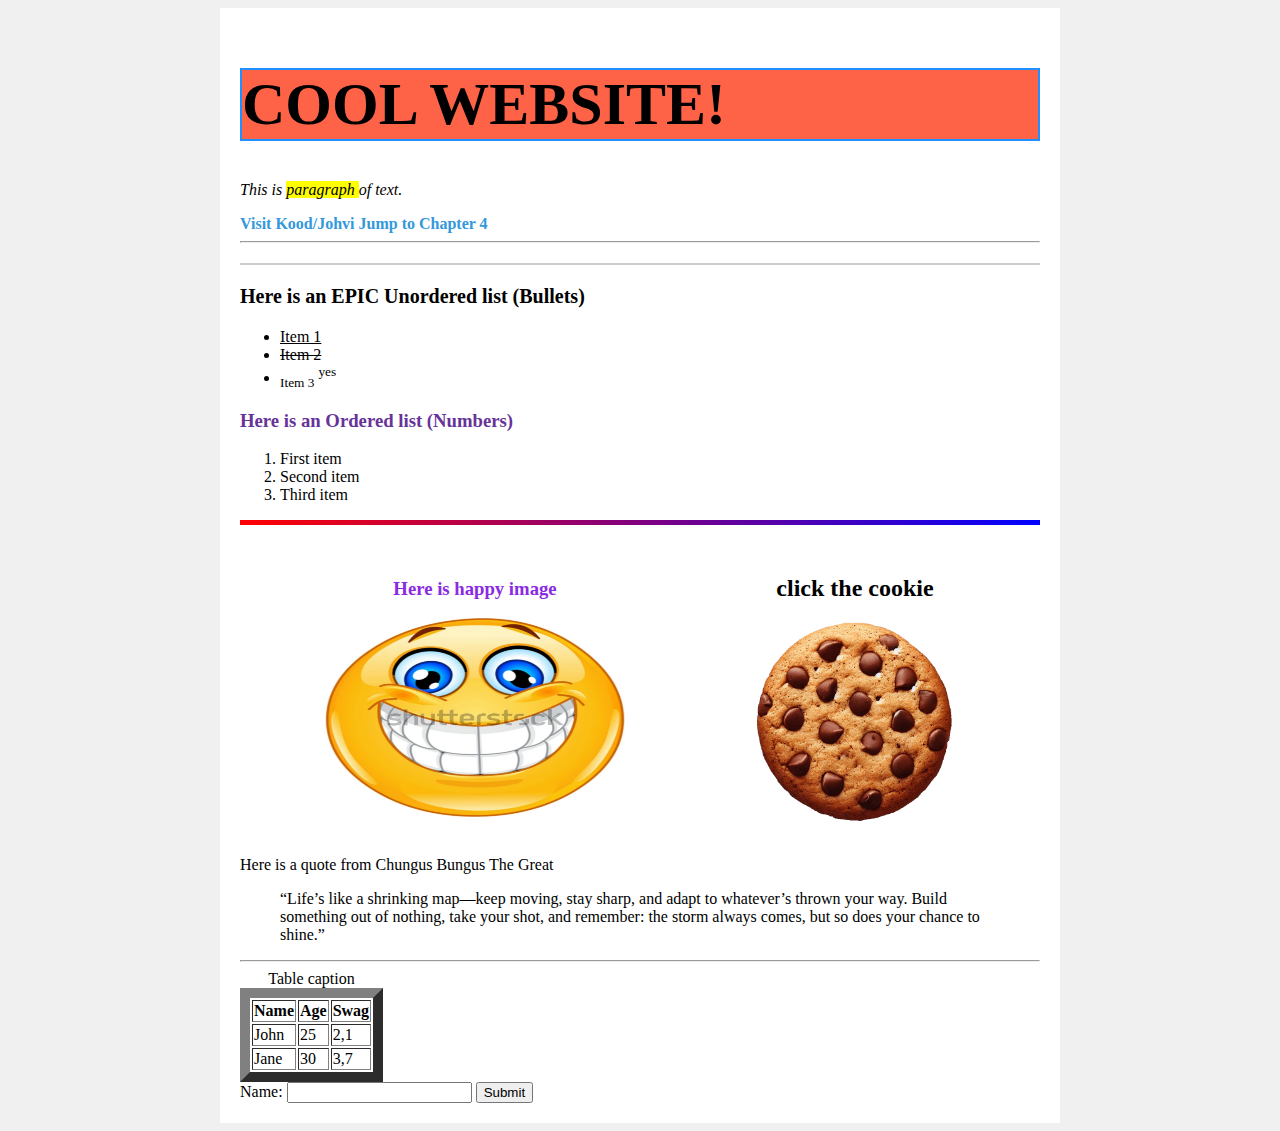
<file: htmlProject/index.html>
<!DOCTYPE html>
<html lang="en-EE">
<head>
    <title>Cool website</title>
    <link rel="stylesheet" href="styles.css">
    <link rel="icon" href="happy.png">
    <style>

        .side-by-side-container {
            display: flex; /* Enables Flexbox layout */
            justify-content: space-around; /* Adds space between the divs */
            align-items: center; /* Aligns items vertically */
            margin: 20px; /* Adds space around the container */
        }
        /* Style for each child div */
        .side-by-side-container div {
            text-align: center; /* Centers content inside each div */
            margin: 10px; /* Adds space around each div */
        }

        body {
            background-color: #f0f0f0;
        }
            /* Links are blue, no underline */
        a {
            color: #3498db; /* Nice blue color */
            text-decoration: none; /* Removes the underline */
            font-weight: bold; /* Makes the link text bold */
        }

        /* On hover, the link changes color */
        a:hover {
            color: #2ecc71; /* Green color when hovered */
            text-decoration: underline; /* Underline on hover */
        }

        /* Visited links (optional customization) */
        a:visited {
            color: #9b59b6; /* Purple for visited links */
        }
        /* Make the image look clickable */
        #myImage {
        cursor: pointer; /* Changes mouse icon to a hand pointer */
        }
    </style>
    <script>
        function toggleImage() {
            // Get the image element
            const img = document.getElementById('myImage');

            const header = document.getElementById('imageHeader');

            // Check the current image source and toggle it
            if (img.src.includes('happy.png')) {
                // If it's happy, change to sad
                img.src = 'sad.png';
                header.textContent = 'Here is sad image';
            } else {
                // If it's sad, change to happy
                img.src = 'happy.png';
                header.textContent = 'Here is happy image';
            }
        }

        // Initialize the click counter
        let clickCount = 0;

        // Function to handle cookie clicks
        function cookieClicker() {
        // Increment the click counter
        clickCount++;

        // Update the <h2> element with the new click count
        document.getElementById('clickCount').textContent = `${clickCount}`;
        }
    </script>

</head>

<body>
    <div class="container">
        <h1 style="font-size: 60px;background-color:Tomato;border:2px solid DodgerBlue;" title="I'm a header">COOL WEBSITE!</h1>
        <p title="I'm a paragraph"> <i>This is <mark>paragraph </mark>of text.</i></p>
        <a href="https://study.kood.tech/dashboard" target="_blank"> Visit Kood/Johvi </a>
        <a href="#C4">Jump to Chapter 4</a>

        <!-- horizontal rule used for thematic break-->
        <hr>
        <!-- border container to to seperate content instead of <hr> (advanced)-->
        <div style="border-bottom: 2px solid #ccc; margin: 20px 0;"></div>
        <h3 class="changing-text" >Here is an EPIC Unordered list (Bullets)</h3>
        <ul>
            <li><ins>Item 1</ins></li>
            <li><del>Item 2</del></li>
            <li><sub>Item 3</sub> <sup>yes</sup></li>
        </ul>

        <h3 style="color:rebeccapurple;">Here is an Ordered list (Numbers)</h3>
        <ol>
            <li>First item</li>
            <li>Second item</li>
            <li>Third item</li>
        </ol>
        <hr style="border: 0; height: 5px; background: linear-gradient(to right, #ff0000, #0000ff);">
        <div class="side-by-side-container">
            <div>
                <h3 id="imageHeader" class="highlight">Here is happy image</h3>
                <img id="myImage" 
                src="happy.png" 
                alt="Toggle face" 
                width="300" 
                height="200" 
                onclick="toggleImage()">
            </div>
            <div>
                <h2 id="clickCount">click the cookie</h2>
                <img id="cookiePng" 
                src="cookie.png" 
                alt="cookie picture" 
                width="200" height="200"
                onclick="cookieClicker()">
            </div>
        </div>
        <p>Here is a quote from Chungus Bungus The Great</p>

        <blockquote>
            <q>Life’s like a shrinking map—keep moving, stay sharp, and adapt to whatever’s thrown your way. Build something out of nothing, take your shot, and remember: the storm always comes, but so does your chance to shine.</q>
        </blockquote>
        <hr>
        <table border="10">
            <caption>Table caption</caption>
            <tr>
                <th>Name</th>
                <th>Age</th>
                <th>Swag</th>
            </tr>
            <tr>
                <td>John</td>
                <td>25</td>
                <td>2,1</td>
            </tr>
            <tr>
                <td>Jane</td>
                <td>30</td>
                <td>3,7</td>
            </tr>
            
        </table>

        <form id="C4" action="/submit" method="post">
            <label for="name">Name:</label>
            <input type="text" id="name" name="name">
            <button type="submit">Submit</button>
        </form>
    </div>

</body>

</html>
</file>
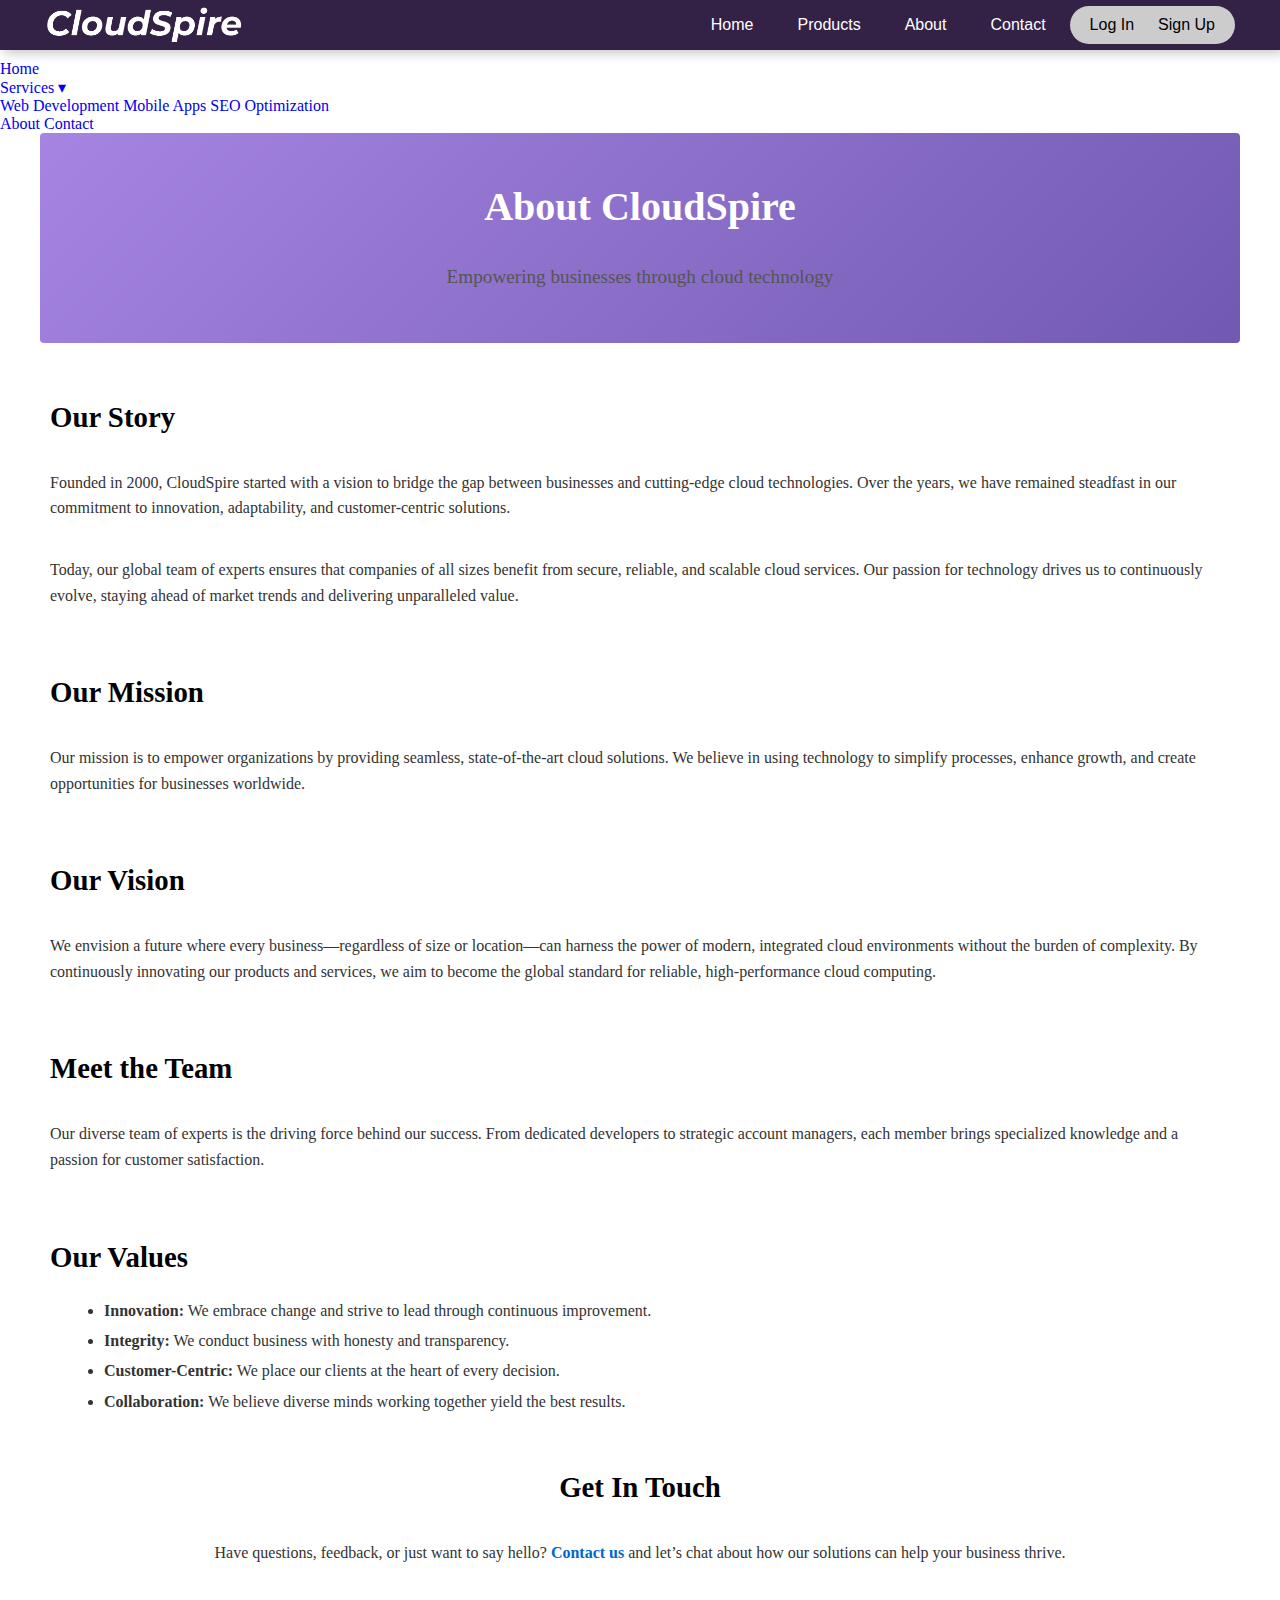
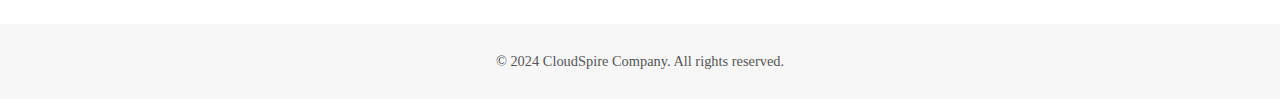
<file: about.html>
<!DOCTYPE html>
<html lang="en-EE">
<head>
    <meta charset="UTF-8">
    <title>About - CloudSpire</title>
    <!-- If you have existing style files, link them here -->
    <link rel="stylesheet" href="css/navbar.css">
    <link rel="stylesheet" href="css/styles.css">
    <link rel="stylesheet" href="css/about.css">
    <link rel="icon" type="image/x-icon" href="assets/images/cslogo.png">

    <!-- Responsive design meta tag -->
    <meta name="viewport" content="width=device-width, initial-scale=1.0">
</head>
<body>

    <nav class="navbar">
        <div class="navdiv">
            <div class="logo"> 
                <a href="index.html">
                    <img src="assets/images/logotext.png" alt="CloudSpire">
                </a> 
            </div>
            <ul>
                <li><a href="index.html">Home</a></li>
                <li class="dropdown">
                    <button>Products</button>
                    <ul class="menu-list">
                        <li><a href="#Product1">Web Development</a></li>
                        <li><a href="#Product2">Mobile Apps</a></li>
                        <li><a href="#Product3">SEO Optimization</a></li>
                    </ul>
                </li>
                <li><a href="about.html">About</a></li>
                <li><a href="contact.html">Contact</a></li>
                <nav class="login">
                    <button class="button-login" onclick="window.location.href='login.html'">Log In</button>
                    <button class="button-signin" onclick="window.location.href='signup.html'">Sign Up</button>
                </nav>
            </ul>
        </div>
    </nav>

    <!-- MOBILE NAVBAR -->
    <nav class="navbar-mobile">
        <div class="hamburger-icon" id="hamburger-menu">
            <!-- Placeholder hamburger icon; you can replace the text or use an <img> -->
            <span>&#9776; <!-- This is just the ‘☰’ menu symbol --></span>
        </div>
        <div class="logo-mobile">
            <a href="index.html">
                <img src="assets/images/logotext.png" alt="CloudSpire">
            </a>
        </div>
        <div class="login-mobile">
            <button class="button-login-mobile" onclick="window.location.href='login.html'">Log In</button>
        </div>
    </nav>

    <!-- Dropdown menu mobile -->
    <div class="dropdown-menu" id="mobile-dropdown">
        <a href="index.html">Home</a>
        <div class="products-dropdown">
            <a href="#" id="products-link">Services &#9662;</a> <!-- Downward triangle for dropdown -->
            <div class="sub-dropdown-menu" id="products-dropdown">
                <a href="web-development.html">Web Development</a>
                <a href="mobile-apps.html">Mobile Apps</a>
                <a href="seo.html">SEO Optimization</a>
            </div>
        </div>
        <a href="about.html">About</a>
        <a href="contact.html">Contact</a>
    </div>


    <main class="container">
        <section class="hero-section">
            <h1>About CloudSpire</h1>
            <p>Empowering businesses through cloud technology</p>
        </section>

        <section class="our-story">
            <h2>Our Story</h2>
            <p>
                Founded in 2000, CloudSpire started with a vision to bridge the gap 
                between businesses and cutting-edge cloud technologies. Over the years, 
                we have remained steadfast in our commitment to innovation, adaptability, 
                and customer-centric solutions.
            </p>
            <p>
                Today, our global team of experts ensures that companies of all sizes 
                benefit from secure, reliable, and scalable cloud services. Our passion 
                for technology drives us to continuously evolve, staying ahead of market 
                trends and delivering unparalleled value.
            </p>
        </section>

        <section class="mission">
            <h2>Our Mission</h2>
            <p>
                Our mission is to empower organizations by providing seamless, 
                state-of-the-art cloud solutions. We believe in using technology to 
                simplify processes, enhance growth, and create opportunities for businesses 
                worldwide. 
            </p>
        </section>

        <section class="vision">
            <h2>Our Vision</h2>
            <p>
                We envision a future where every business—regardless of size or location—can 
                harness the power of modern, integrated cloud environments without the burden 
                of complexity. By continuously innovating our products and services, we aim 
                to become the global standard for reliable, high-performance cloud computing.
            </p>
        </section>

        <section class="our-team">
            <h2>Meet the Team</h2>
            <p>
                Our diverse team of experts is the driving force behind our success. 
                From dedicated developers to strategic account managers, each member 
                brings specialized knowledge and a passion for customer satisfaction.
            </p>
            <!-- Optionally, you can add a grid or list of team members here. -->
        </section>

        <section class="our-values">
            <h2>Our Values</h2>
            <ul>
                <li><strong>Innovation:</strong> We embrace change and strive to lead through continuous improvement.</li>
                <li><strong>Integrity:</strong> We conduct business with honesty and transparency.</li>
                <li><strong>Customer-Centric:</strong> We place our clients at the heart of every decision.</li>
                <li><strong>Collaboration:</strong> We believe diverse minds working together yield the best results.</li>
            </ul>
        </section>

        <section class="contact-cta">
            <h2>Get In Touch</h2>
            <p>
                Have questions, feedback, or just want to say hello? 
                <a href="contact.html">Contact us</a> and let’s chat about how our solutions 
                can help your business thrive.
            </p>
        </section>
    </main>

    <!-- Optional footer -->
    <footer class="footer">
        <p>&copy; 2024 CloudSpire Company. All rights reserved.</p>
    </footer>

</body>
</html>
</file>
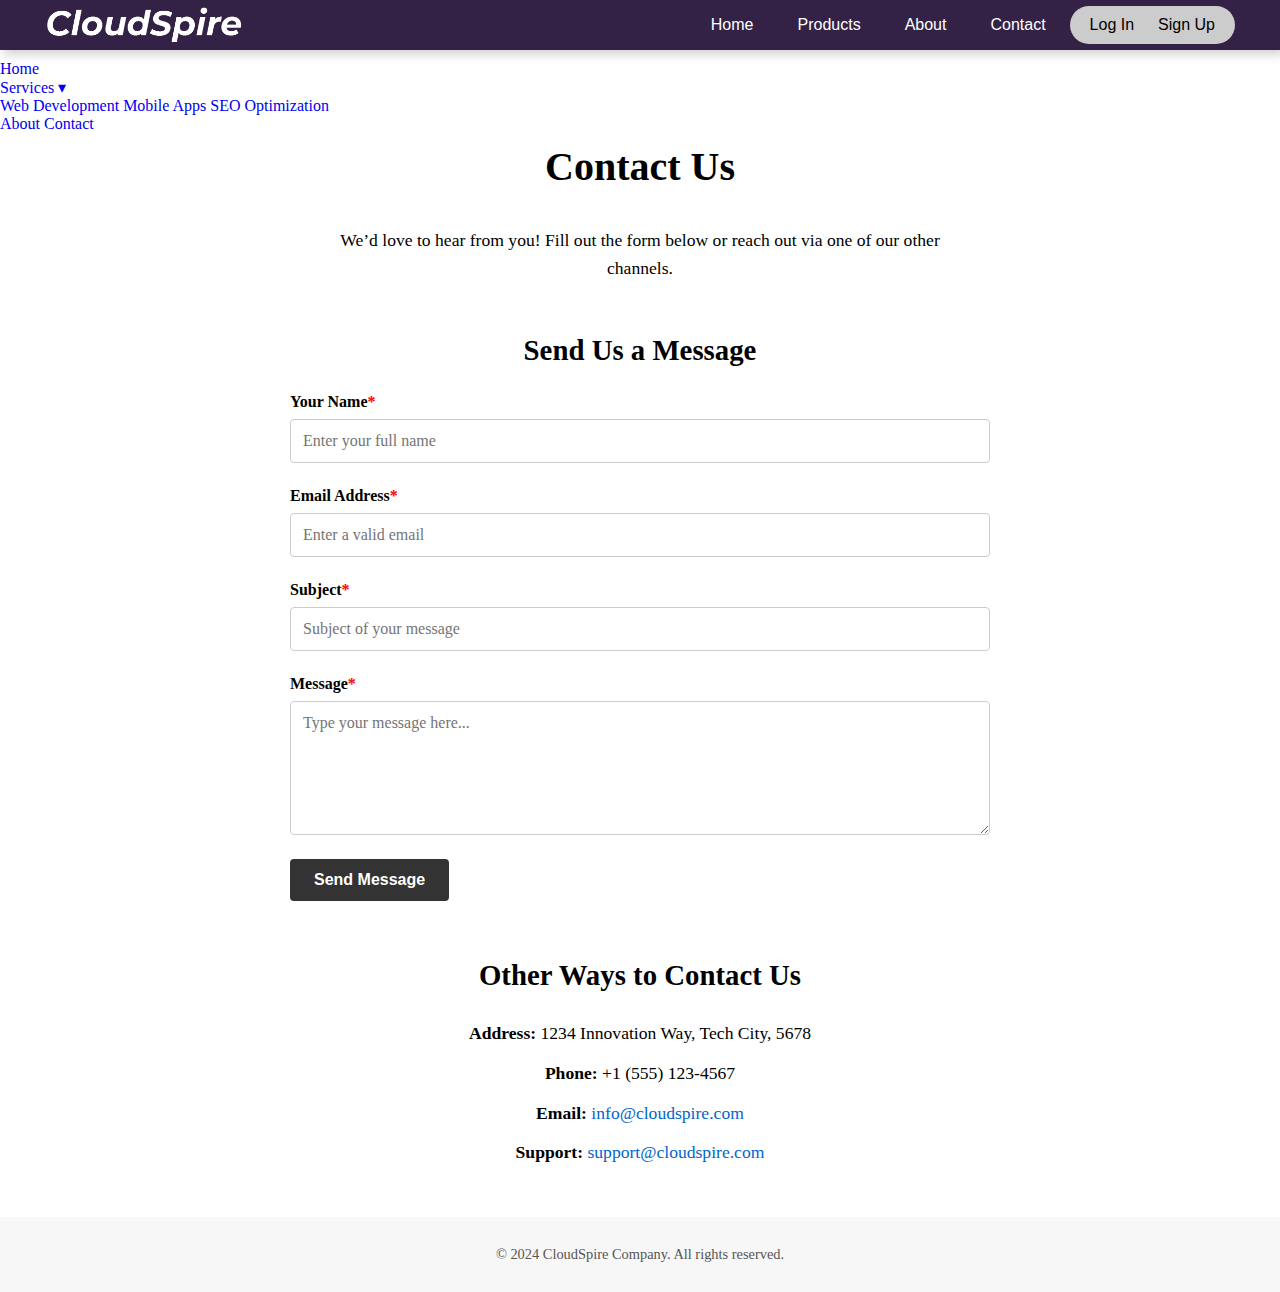
<file: contact.html>
<!DOCTYPE html>
<html lang="en-EE">
<head>
    <meta charset="UTF-8">
    <title>Contact - CloudSpire</title>
    <!-- If you have existing style files, link them here -->
    <link rel="stylesheet" href="css/navbar.css">
    <link rel="stylesheet" href="css/styles.css">
    <link rel="stylesheet" href="css/contact.css">
    <link rel="icon" type="image/x-icon" href="assets/images/cslogo.png">

    <!-- Responsive design meta tag -->
    <meta name="viewport" content="width=device-width, initial-scale=1.0">
</head>
<body>

    <nav class="navbar">
        <div class="navdiv">
            <div class="logo"> 
                <a href="index.html">
                    <img src="assets/images/logotext.png" alt="CloudSpire">
                </a> 
            </div>
            <ul>
                <li><a href="index.html">Home</a></li>
                <li class="dropdown">
                    <button>Products</button>
                    <ul class="menu-list">
                        <li><a href="#Product1">Web Development</a></li>
                        <li><a href="#Product2">Mobile Apps</a></li>
                        <li><a href="#Product3">SEO Optimization</a></li>
                    </ul>
                </li>
                <li><a href="about.html">About</a></li>
                <li><a href="contact.html">Contact</a></li>
                <nav class="login">
                    <button class="button-login" onclick="window.location.href='login.html'">Log In</button>
                    <button class="button-signin" onclick="window.location.href='signup.html'">Sign Up</button>
                </nav>
            </ul>
        </div>
    </nav>

    <!-- MOBILE NAVBAR -->
    <nav class="navbar-mobile">
        <div class="hamburger-icon" id="hamburger-menu">
            <!-- Placeholder hamburger icon; you can replace the text or use an <img> -->
            <span>&#9776; <!-- This is just the ‘☰’ menu symbol --></span>
        </div>
        <div class="logo-mobile">
            <a href="index.html">
                <img src="assets/images/logotext.png" alt="CloudSpire">
            </a>
        </div>
        <div class="login-mobile">
            <button class="button-login-mobile" onclick="window.location.href='login.html'">Log In</button>
        </div>
    </nav>

    <!-- Dropdown menu mobile -->
    <div class="dropdown-menu" id="mobile-dropdown">
        <a href="index.html">Home</a>
        <div class="products-dropdown">
            <a href="#" id="products-link">Services &#9662;</a> <!-- Downward triangle for dropdown -->
            <div class="sub-dropdown-menu" id="products-dropdown">
                <a href="web-development.html">Web Development</a>
                <a href="mobile-apps.html">Mobile Apps</a>
                <a href="seo.html">SEO Optimization</a>
            </div>
        </div>
        <a href="about.html">About</a>
        <a href="contact.html">Contact</a>
    </div>



    <main class="container">
        <section class="contact-intro">
            <h1>Contact Us</h1>
            <p>We’d love to hear from you! Fill out the form below or reach out via one of our other channels.</p>
        </section>

        <section class="contact-form-section">
            <h2>Send Us a Message</h2>
            <form class="contact-form" action="#" method="POST">
                <!-- Action can be updated to your backend endpoint, e.g. /send-message -->
                <div class="form-group">
                    <label for="name">Your Name<span style="color: red;">*</span></label>
                    <input type="text" id="name" name="name" placeholder="Enter your full name" required>
                </div>
                <div class="form-group">
                    <label for="email">Email Address<span style="color: red;">*</span></label>
                    <input type="email" id="email" name="email" placeholder="Enter a valid email" required>
                </div>
                <div class="form-group">
                    <label for="subject">Subject<span style="color: red;">*</span></label>
                    <input type="text" id="subject" name="subject" placeholder="Subject of your message" required>
                </div>
                <div class="form-group">
                    <label for="message">Message<span style="color: red;">*</span></label>
                    <textarea id="message" name="message" placeholder="Type your message here..." rows="6" required></textarea>
                </div>
                <button type="submit" class="btn-submit">Send Message</button>
            </form>
        </section>

        <section class="contact-details">
            <h2>Other Ways to Contact Us</h2>
            <ul>
                <li><strong>Address:</strong> 1234 Innovation Way, Tech City, 5678</li>
                <li><strong>Phone:</strong> +1 (555) 123-4567</li>
                <li><strong>Email:</strong> <a href="mailto:info@samplecompany.com">info@cloudspire.com</a></li>
                <li><strong>Support:</strong> <a href="mailto:support@samplecompany.com">support@cloudspire.com</a></li>
            </ul>
        </section>
    </main>

    <!-- Optional footer -->
    <footer class="footer">
        <p>&copy; 2024 CloudSpire Company. All rights reserved.</p>
    </footer>

</body>
</html>
</file>
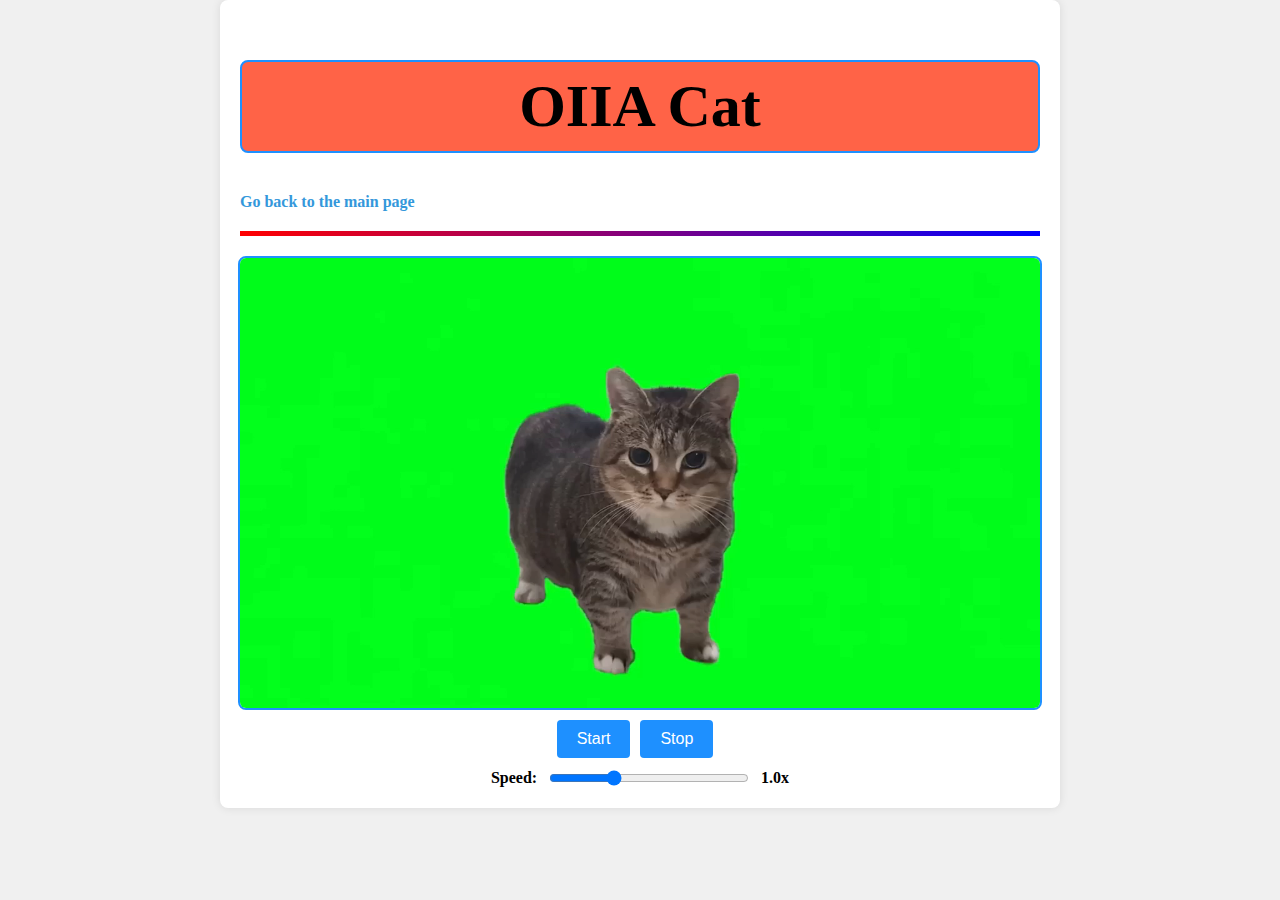
<file: subpage.html>
<!DOCTYPE html>
<html lang="en">
<head>
    <link rel="stylesheet" href="styles.css">
    <meta charset="UTF-8">
    <meta name="viewport" content="width=device-width, initial-scale=1.0">
    <title>OIIA Cat</title>
</head>
<body>
    <div class="container">
        <h1 style="font-size: 60px;background-color:Tomato;border:2px solid DodgerBlue;" title="I'm a header">OIIA Cat</h1>
        <a href="index.html">Go back to the main page</a>
        <hr style="border: 0; height: 5px; background: linear-gradient(to right, #ff0000, #0000ff);">
        <div class="vid-container">

            <video id="catVideo" src="cat.mp4" preload="auto"></video>
         
            <!-- Start and Stop Buttons -->
            <div>
                <button id="startBtn">Start</button>
                <button id="stopBtn">Stop</button>
            </div>
            <!-- Speed Control Slider -->
            <div>
                <label for="speedSlider">Speed:</label>
                <input type="range" id="speedSlider" min="0.1" max="3.0" value="1.0" step="0.1">
                <span id="speedValue">1.0x</span>
            </div>
        </div>
    </div>

    <!-- Link your external JS file -->
    <script src="script2.js"></script>

</body>
</html>
</file>
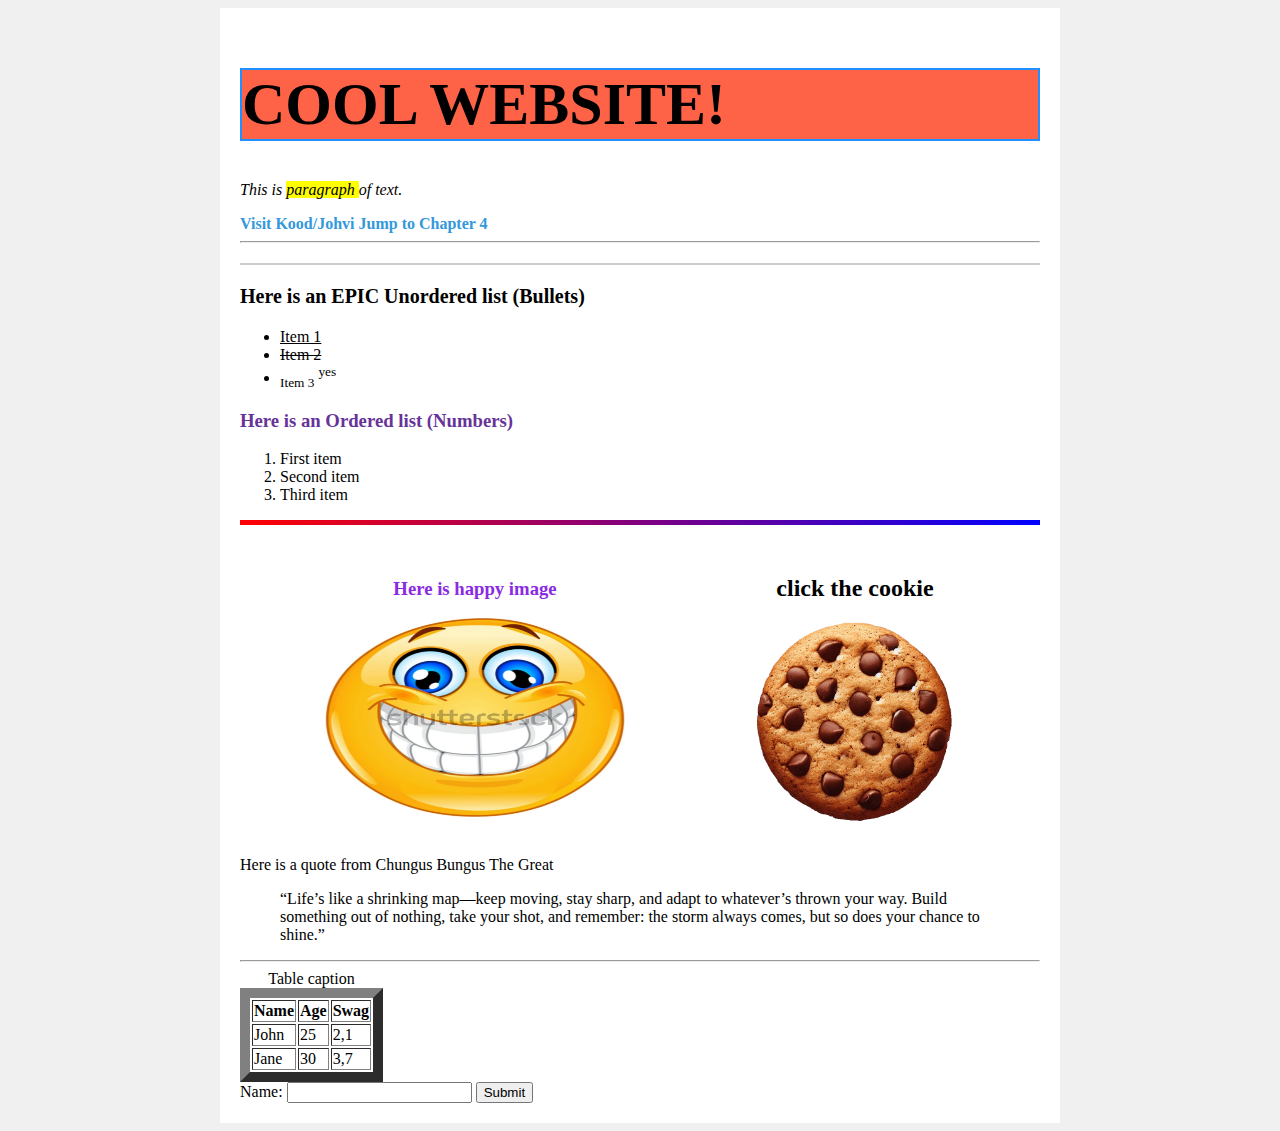
<file: htmlProject/webu.html>
<!DOCTYPE html>
<html lang="en-EE">
<head>
    <title>Cool website</title>
    <link rel="stylesheet" href="styles.css">
    <link rel="icon" href="happy.png">
    <style>

        .side-by-side-container {
            display: flex; /* Enables Flexbox layout */
            justify-content: space-around; /* Adds space between the divs */
            align-items: center; /* Aligns items vertically */
            margin: 20px; /* Adds space around the container */
        }
        /* Style for each child div */
        .side-by-side-container div {
            text-align: center; /* Centers content inside each div */
            margin: 10px; /* Adds space around each div */
        }

        body {
            background-color: #f0f0f0;
        }
            /* Links are blue, no underline */
        a {
            color: #3498db; /* Nice blue color */
            text-decoration: none; /* Removes the underline */
            font-weight: bold; /* Makes the link text bold */
        }

        /* On hover, the link changes color */
        a:hover {
            color: #2ecc71; /* Green color when hovered */
            text-decoration: underline; /* Underline on hover */
        }

        /* Visited links (optional customization) */
        a:visited {
            color: #9b59b6; /* Purple for visited links */
        }
        /* Make the image look clickable */
        #myImage {
        cursor: pointer; /* Changes mouse icon to a hand pointer */
        }
    </style>
    <script>
        function toggleImage() {
            // Get the image element
            const img = document.getElementById('myImage');

            const header = document.getElementById('imageHeader');

            // Check the current image source and toggle it
            if (img.src.includes('happy.png')) {
                // If it's happy, change to sad
                img.src = 'sad.png';
                header.textContent = 'Here is sad image';
            } else {
                // If it's sad, change to happy
                img.src = 'happy.png';
                header.textContent = 'Here is happy image';
            }
        }

        // Initialize the click counter
        let clickCount = 0;

        // Function to handle cookie clicks
        function cookieClicker() {
        // Increment the click counter
        clickCount++;

        // Update the <h2> element with the new click count
        document.getElementById('clickCount').textContent = `${clickCount}`;
        }
    </script>

</head>

<body>
    <div class="container">
        <h1 style="font-size: 60px;background-color:Tomato;border:2px solid DodgerBlue;" title="I'm a header">COOL WEBSITE!</h1>
        <p title="I'm a paragraph"> <i>This is <mark>paragraph </mark>of text.</i></p>
        <a href="https://study.kood.tech/dashboard" target="_blank"> Visit Kood/Johvi </a>
        <a href="#C4">Jump to Chapter 4</a>

        <!-- horizontal rule used for thematic break-->
        <hr>
        <!-- border container to to seperate content instead of <hr> (advanced)-->
        <div style="border-bottom: 2px solid #ccc; margin: 20px 0;"></div>
        <h3 class="changing-text" >Here is an EPIC Unordered list (Bullets)</h3>
        <ul>
            <li><ins>Item 1</ins></li>
            <li><del>Item 2</del></li>
            <li><sub>Item 3</sub> <sup>yes</sup></li>
        </ul>

        <h3 style="color:rebeccapurple;">Here is an Ordered list (Numbers)</h3>
        <ol>
            <li>First item</li>
            <li>Second item</li>
            <li>Third item</li>
        </ol>
        <hr style="border: 0; height: 5px; background: linear-gradient(to right, #ff0000, #0000ff);">
        <div class="side-by-side-container">
            <div>
                <h3 id="imageHeader" class="highlight">Here is happy image</h3>
                <img id="myImage" 
                src="happy.png" 
                alt="Toggle face" 
                width="300" 
                height="200" 
                onclick="toggleImage()">
            </div>
            <div>
                <h2 id="clickCount">click the cookie</h2>
                <img id="cookiePng" 
                src="cookie.png" 
                alt="cookie picture" 
                width="200" height="200"
                onclick="cookieClicker()">
            </div>
        </div>
        <p>Here is a quote from Chungus Bungus The Great</p>

        <blockquote>
            <q>Life’s like a shrinking map—keep moving, stay sharp, and adapt to whatever’s thrown your way. Build something out of nothing, take your shot, and remember: the storm always comes, but so does your chance to shine.</q>
        </blockquote>
        <hr>
        <table border="10">
            <caption>Table caption</caption>
            <tr>
                <th>Name</th>
                <th>Age</th>
                <th>Swag</th>
            </tr>
            <tr>
                <td>John</td>
                <td>25</td>
                <td>2,1</td>
            </tr>
            <tr>
                <td>Jane</td>
                <td>30</td>
                <td>3,7</td>
            </tr>
            
        </table>

        <form id="C4" action="/submit" method="post">
            <label for="name">Name:</label>
            <input type="text" id="name" name="name">
            <button type="submit">Submit</button>
        </form>
    </div>

</body>

</html>
</file>
<file: htmlProject/styles.css>
.highlight {
    color: blueviolet;
    font-family: 'Comic sans MS', 'Comic Sans', cursive;
}

@keyframes colorChange {
    0% {
        color: red;
    }
    25% {
        color: blue;
    }
    50% {
        color: green;
    }
    75% {
        color: orange;
    }
    100% {
        color: red;
    }
}

.changing-text {
    font-family: 'Comic Sans MS', cursive;
    font-size: 20px;
    animation: colorChange 3s infinite; /* Animation lasts 3 seconds and repeats infinitely */
}

.container {
    width: 80%; /* Content takes 80% of the screen width */
    max-width: 800px; /* Content won't grow wider than 800px */
    margin: 0 auto; /* Centers the container horizontally */
    background-color: white; /* White background for the content */
    padding: 20px; /* Adds space inside the container */
}
</file>
<file: css/navbar.css>
/* ============================================= */
/* DESKTOP NAVBAR STYLES (existing from snippet) */
/* ============================================= */
.navbar {
    background: rgb(51, 34, 70);
    box-shadow: 4px 4px 10px rgba(0, 0, 0, 0.2);
    margin-bottom: 10px; /* Adds spacing to reveal the shadow */
}
.navdiv {
    /* outline: solid red 1px; */
    display: flex;
    align-items: center;
    justify-content: space-between;
    margin: 0 auto; /* for max width to work*/
    padding-left: 0px;
    padding-right: 0px;
    max-width: 1190px;
    height: 50px;
}
.navbar .navdiv ul {
    padding: 0;
    margin: 0;
}

.navbar .logo img {
    max-height: 40px; /* Adjust height to fit the navbar */
    width: auto; /* Maintain aspect ratio */
}
.navdiv > ul > li {
    font-family: "Montserrat", sans-serif;
    list-style: none;
    display: inline-block;
    margin-left: 0px;
    /*outline: 2px solid rgb(81, 255, 0); */

}
.navdiv > ul > li > a {
    color: white;
    padding: 10px 20px; /* Space inside the link */
    border-radius: 100px; /* Rounded corners */
    transition: background-color 0.3s ease; /* Smooth transition */
    background-color: hwb(211 0% 0% / 0); /* Invisible background */
}
.navdiv > ul > li > a:hover {
    background-color: #ffffff5b; /* Semi-transparent hover effect */
}
.dropdown button {
    background-color: hwb(211 0% 0% / 0); /* invisible background */
    border: none; /* Remove the default border */
    border-radius: 100px; /* Rounded corners */
    padding:10px 20px; /* Space inside the button */
    font-size: 16px;
    color: white;
    cursor: pointer;
    transition: background-color 0.3s ease; /* Smooth transition effect */
}
.dropdown button:hover {
    background-color: #ffffff5b; /* Darker shade for hover effect */

}

.dropdown .menu-list {
    position: absolute;
    list-style: none;
    margin: 0px;         /* Removes default margin */
    padding: 0px;        /* Removes default padding */
    display: none;
    background: rgb(51, 34, 70);
    min-width: 100px;
}
.dropdown:hover .menu-list{
    display:block;
}
.dropdown a{
    display: block;
    text-decoration: none;
    color: white;
    font-size: 16px;
    padding-right: 50px;
    padding-left: 20px;
    padding-top: 10px;
    padding-bottom: 10px;
}
.dropdown a:hover{
    background-color: #ffffff5b; /* Darker shade for hover effect */
}

/* Outer button */

.login {
    display: inline-block;
    background-color: hsl(0, 0%, 80%);
    border-radius: 50px;

}
/* these two are used for overlapping effect*/
.login .button-login {
    margin-right: -10px;
}
.login .button-signin {
    margin-left: -10px;
}
.login button {
    transition: background-color 0.3s ease; /* Smooth transition effect */
    font-size: 16px;
    color: rgb(0, 0, 0);
    padding: 10px 20px;
    cursor:pointer;
    border:none;
    border-radius: 50px;
    background-color: hwb(211 0% 0% / 0); /* Invisible background */
}
.login button:hover {
    color: black;
    background-color: #ffffff9c; /* Darker shade for hover effect */
}


/* ============================================= */
/* MOBILE NAVBAR STYLES                          */
/* ============================================= */

/* By default, hide the mobile navbar on desktops */
.navbar-mobile {
    display: none;
}

/* Show the mobile navbar and hide the desktop navbar on smaller screens */
@media (max-width: 778px) {
    /* Hide desktop navbar */
    .navbar {
        display: none;
    }

    /* Show mobile navbar */
    .navbar-mobile {
        position: relative;
        display: flex;
        align-items: center;
        justify-content: center;
        background: rgb(51, 34, 70);
        padding: 0 10px;
        height: 50px;
        box-shadow: 4px 4px 10px rgba(0, 0, 0, 0.2);
        margin-bottom: 10px;
    }

    .hamburger-icon span {
        /*absulute so my logo will be in the middle*/
        position:absolute;
        left: 13px;
        top: 7px;
        color: white;
        font-size: 24px;
        cursor: pointer;
        /* Optional extra styling: 
           padding: 10px; 
        */
    }

    .logo-mobile img {
        max-height: 40px; 
        width: auto; 
    }

    .login-mobile {
        position:absolute;
        right: 10px;
        
        display: flex;
        background-color: hsl(0, 0%, 80%);
        border-radius: 50px;
        overflow: hidden; /* so that the negative margin effect stays neat */
    }
    .button-login-mobile{
        font-size: 16px;
        color: black;
        padding: 10px 20px;
        border: none;
        background-color: hwb(211 0% 0% / 0); /* invisible background */
        cursor: pointer;
    }
    .button-login-mobile:hover {
        background-color: #ffffff9c; 
    }

    .button-login-mobile {
        margin-right: 0px;
    }
}
</file>
<file: css/styles.css>
* {
    /* outline: 1px solid red; /*Applies a red outline to every element */
    text-decoration: none;
}

/* Main body styling*/
body {
    margin: 0px;
    font-family: 'Montserrat';
}
.container {
    max-width: 1200px; /* Set the maximum width of your content */
    margin: 0 auto; /* Center the container horizontally */
    padding: 0 15px; /* Add some padding for smaller screens */
    background-color: white; /* Optional: Content background */
}

/* Two-column layout (desktop) */
.container-sidebyside {
    display: grid;
    grid-template-columns: 1fr 1fr; /* Two columns, each taking equal space */
    gap: 20px; /* Space between columns */
}

/* Headings and paragraphs */
h1 {
    margin: 0;
    padding: 10px;
    font-size: 2rem;
    font-weight: 700;
}

h2 {
    margin: 0;
    padding: 10px;
    font-size: 1.4rem;
    font-weight: 600;
}

p {
    margin: 0;
    padding: 10px;
    line-height: 1.6;
}

/* -------------------------------------------------
   Hero Section
-------------------------------------------------- */
.hero-section {
    background: linear-gradient(135deg, #A685E2 0%, #7159B1 100%);
    color: #fff; /* Text color against the gradient background */
    padding: 40px 20px; /* Space around the content */
    margin-bottom: 30px;
    border-radius: 4px; /* Slightly rounded corners if you wish */
}

.hero-content {
    max-width: 700px;
    margin: 0 auto;
    text-align: center;
}

.hero-content h1 {
    font-size: 2.5rem;
    margin-bottom: 0.5rem;
    padding: 0; /* Override the default heading padding */
}

.hero-content p {
    font-size: 1.1rem;
    padding: 0; /* Override default p padding */
    margin-bottom: 1.5rem;
}

.hero-cta {
    display: inline-block;
    background-color: #fff;
    color: #333;
    font-weight: 600;
    padding: 12px 24px;
    border-radius: 4px;
    transition: background-color 0.3s ease;
}
.hero-cta:hover {
    background-color: #f0f0f0;
}

/* -------------------------------------------------
   Features / Intro
-------------------------------------------------- */
.features-intro h1 {
    text-align: center;
    margin-top: 0;
}

/* -------------------------------------------------
   Testimonials
-------------------------------------------------- */
.testimonials {
    margin: 20px 0;
    text-align: center;
}

.testimonials h1 {
    margin: 0;
    padding: 10px;
    font-size: 2rem;
    font-weight: 700;
    margin-bottom: 1rem;
}

.testimonials p {
    font-size: 1rem;
    line-height: 1.6;
    margin-bottom: 2rem;
    padding: 10px;
    max-width: 800px;
    margin-left: auto;
    margin-right: auto;
}

/* Testimonial Grid */
.testimonial-grid {
    display: grid;
    grid-template-columns: 1fr 1fr;
    gap: 20px;
    justify-items: center;
    margin: 0 auto;
    max-width: 1000px;
}
.testimonial {
    background-color: #f9f9f9;
    border-radius: 4px;
    padding: 20px;
    text-align: left;
    box-shadow: 0 2px 5px rgba(0,0,0,0.1);
    width: 90%;
}
.testimonial h2 {
    background: none;
    padding: 0;
    margin: 0 0 0.5rem;
}
.testimonial p {
    padding: 0;
    margin: 0;
}

/* -------------------------------------------------
   Sticky Footer / Container2 
-------------------------------------------------- */
.container2 {
    /* Container2 is outside normal flow; 
       you might not need special styles here 
       if #box1 is position: fixed */
}
#box1 {
    left: 0;
    right: 0;
    height: 35px;
    background: rgb(51, 34, 70);
    position: fixed;
    bottom: 0;
    display: flex;
    align-items: center;
    justify-content: center;
}
#box1 div {
    margin: auto;
    font-size: 12px;
    color: rgb(224, 224, 224);
    width: fit-content;
}

/* -------------------------------------------------
   Responsive / Mobile Adjustments
-------------------------------------------------- */
@media (max-width: 768px) {

    /* Hide desktop navbar, show mobile navbar 
       (already defined in navbar.css) */

    /* Stack columns vertically in .container-sidebyside */
    .container-sidebyside {
        grid-template-columns: 1fr;
    }

    /* Testimonial grid -> single column */
    .testimonial-grid {
        grid-template-columns: 1fr;
    }

    /* Hero heading smaller */
    .hero-content h1 {
        font-size: 2rem;
    }
}
</file>
<file: css/about.css>
/***********************************************/
/* ABOUT PAGE CSS                               */
/***********************************************/

/* 
  Assumes a site-wide container or about-page-container 
  already handles max-width, margin, and padding. 
  For example:
  .about-page-container {
      max-width: 1200px;
      margin: 0 auto;
      padding: 0 20px;
  }
*/

/* --- Hero Section --- */
.hero-section {
    text-align: center;
    margin-bottom: 3rem;
  }
  
  .hero-section h1 {
    font-size: 2.5rem;
    margin-bottom: 0.75rem;
    font-weight: 700;
  }
  
  .hero-section p {
    font-size: 1.2rem;
    line-height: 1.6;
    max-width: 600px;
    margin: 0 auto;
    color: #555;
  }
  
  /* --- Our Story --- */
  .our-story {
    margin-bottom: 3rem;
  }
  
  .our-story h2 {
    font-size: 1.8rem;
    margin-bottom: 1rem;
    font-weight: 600;
  }
  
  .our-story p {
    font-size: 1rem;
    line-height: 1.6;
    margin-bottom: 1rem;
    color: #333;
  }
  
  /* --- Mission Section --- */
  .mission {
    margin-bottom: 3rem;
  }
  
  .mission h2 {
    font-size: 1.8rem;
    margin-bottom: 1rem;
    font-weight: 600;
  }
  
  .mission p {
    font-size: 1rem;
    line-height: 1.6;
    color: #333;
  }
  
  /* --- Vision Section --- */
  .vision {
    margin-bottom: 3rem;
  }
  
  .vision h2 {
    font-size: 1.8rem;
    margin-bottom: 1rem;
    font-weight: 600;
  }
  
  .vision p {
    font-size: 1rem;
    line-height: 1.6;
    color: #333;
  }
  
  /* --- Our Team --- */
  .our-team {
    margin-bottom: 3rem;
  }
  
  .our-team h2 {
    font-size: 1.8rem;
    margin-bottom: 1rem;
    font-weight: 600;
  }
  
  .our-team p {
    font-size: 1rem;
    line-height: 1.6;
    color: #333;
  }
  
  /* --- Our Values --- */
  .our-values {
    margin-bottom: 3rem;
  }
  
  .our-values h2 {
    font-size: 1.8rem;
    margin-bottom: 1rem;
    font-weight: 600;
  }
  
  .our-values ul {
    list-style-type: disc;
    margin-left: 1.5rem; 
    color: #333;
  }
  
  .our-values li {
    margin-bottom: 0.5rem;
    line-height: 1.4;
  }
  
  /* --- Contact Call-To-Action (CTA) --- */
  .contact-cta {
    text-align: center;
    margin-bottom: 3rem;
  }
  
  .contact-cta h2 {
    font-size: 1.8rem;
    margin-bottom: 1rem;
    font-weight: 600;
  }
  
  .contact-cta p {
    font-size: 1rem;
    line-height: 1.6;
    color: #333;
  }
  
  .contact-cta a {
    color: #0066cc;
    text-decoration: none;
    font-weight: 600;
  }
  .contact-cta a:hover {
    text-decoration: underline;
  }
  
  /* --- Footer (optional) --- */
  .footer {
    text-align: center;
    padding: 1rem 0;
    background-color: #f7f7f7; /* or your own footer color */
    font-size: 0.9rem;
    color: #555;
  }
  
  /***********************************************/
  /* RESPONSIVE ADJUSTMENTS                      */
  /***********************************************/
  @media (max-width: 600px) {
  
    /* Scale down headings for smaller screens */
    .hero-section h1 {
      font-size: 2rem;
    }
  
    .our-story h2,
    .mission h2,
    .vision h2,
    .our-team h2,
    .our-values h2,
    .contact-cta h2 {
      font-size: 1.5rem;
    }
  
    .hero-section p {
      font-size: 1rem;
    }
  
    .our-story p,
    .mission p,
    .vision p,
    .our-team p,
    .contact-cta p {
      font-size: 0.95rem;
    }
  }
</file>
<file: css/contact.css>
/***********************************************/
/* CONTACT PAGE CSS                            */
/***********************************************/

/* 
  Assuming you already have a '.container' or 
  '.contact-page-container' in your global site CSS 
  that handles overall width, padding, etc.
  Example: 
  .contact-page-container {
      max-width: 1200px;
      margin: 0 auto;
      padding: 0 20px;
  }
*/

/* --- Page Introduction Section --- */
.contact-intro {
    text-align: center;
    margin-bottom: 2rem;
  }
  
  .contact-intro h1 {
    font-size: 2.5rem;
    margin: 0 0 1rem;
    font-weight: 700;
  }
  
  .contact-intro p {
    font-size: 1.1rem;
    line-height: 1.6;
    margin: 0 auto;
    max-width: 600px; /* so the text doesn't stretch too wide */
  }
  
  /* --- Contact Form Section --- */
  .contact-form-section {
    margin-bottom: 3rem;
  }
  
  .contact-form-section h2 {
    font-size: 1.8rem;
    margin-bottom: 1rem;
    text-align: center;
  }
  
  /* Contact Form Wrapper */
  .contact-form {
    max-width: 700px;
    margin: 0 auto; /* center the form */
    display: flex;
    flex-direction: column;
    gap: 1.5rem;
  }
  
  /* Each form group (label + input) */
  .contact-form .form-group {
    display: flex;
    flex-direction: column;
  }
  
  /* Labels */
  .contact-form .form-group label {
    margin-bottom: 0.5rem;
    font-weight: 600;
  }
  
  /* Inputs, textareas */
  .contact-form .form-group input[type="text"],
  .contact-form .form-group input[type="email"],
  .contact-form .form-group textarea {
    border: 1px solid #ccc;
    border-radius: 4px;
    padding: 0.75rem;
    font-size: 1rem;
    font-family: inherit;
    width: 100%;
    box-sizing: border-box;
  }
  
  /* Submit Button */
  .btn-submit {
    background-color: #333; /* Choose your preferred brand color */
    color: #fff;
    border: none;
    border-radius: 4px;
    padding: 0.75rem 1.5rem;
    cursor: pointer;
    font-size: 1rem;
    font-weight: 600;
    align-self: flex-start; /* or center, if you prefer */
  }
  
  .btn-submit:hover {
    opacity: 0.9;
  }
  
  /* --- Other Contact Details Section --- */
  .contact-details {
    margin-bottom: 3rem;
    text-align: center;
  }
  
  .contact-details h2 {
    font-size: 1.8rem;
    margin-bottom: 1rem;
  }
  
  .contact-details ul {
    list-style: none;
    margin: 0;
    padding: 0;
  }
  
  .contact-details li {
    font-size: 1.1rem;
    line-height: 1.8;
    margin-bottom: 0.5rem;
  }
  
  /* Hyperlinks inside contact details */
  .contact-details a {
    color: #0066cc;
    text-decoration: none;
  }
  .contact-details a:hover {
    text-decoration: underline;
  }
  
  /* --- Footer (optional) --- */
  .footer {
    text-align: center;
    padding: 1rem 0;
    background-color: #f7f7f7; /* or your site’s footer color */
    font-size: 0.9rem;
    color: #555;
  }
  
  /***********************************************/
  /* RESPONSIVE ADJUSTMENTS                      */
  /***********************************************/
  @media (max-width: 600px) {
    .contact-intro h1 {
      font-size: 2rem;
    }
  
    .contact-form-section h2,
    .contact-details h2 {
      font-size: 1.6rem;
    }
  
    .contact-form,
    .contact-details ul {
      padding: 0 1rem;
    }
  }
</file>
<file: styles.css>
/* Existing styles ... */

/* Body Styling */
body {
    margin: 0;
    padding: 0;
    background-color: #f0f0f0;
    display: flex; /* Centers content in the body */
    justify-content: center;
    align-items: start;
    height: 100vh; /* Makes body take up full height of the viewport */
}

/* Container Styling */
.container {
    width: 80%; /* Content takes 80% of the screen width */
    max-width: 800px; /* Content won't grow wider than 800px */
    margin: 0 auto; /* Centers the container horizontally */
    background-color: white; /* White background for the content */
    padding: 20px; /* Adds space inside the container */
    box-shadow: 0 0 10px rgba(0, 0, 0, 0.1); /* Optional: Adds a subtle shadow */
    border-radius: 8px; /* Optional: Adds rounded corners */
}

/* Header Styling */
h1 {
    font-size: 60px;
    background-color: Tomato;
    border: 2px solid DodgerBlue;
    padding: 10px;
    text-align: center;
    border-radius: 8px;
}

/* Horizontal Rule Styling */
hr {
    border: 0;
    height: 5px;
    background: linear-gradient(to right, #ff0000, #0000ff);
    margin: 20px 0;
}

/* Video Container Styling */
.vid-container {
    width: 100%; /* Ensures it matches the container's width */
    max-width: 100%; /* Prevents exceeding the container's width */
    margin-top: 20px;
    display: flex;
    flex-direction: column;
    align-items: center;
}

/* Responsive Video Styling */
.vid-container video {
    width: 100%; /* Scale to the container's width */
    height: auto; /* Maintain aspect ratio */
    display: block; /* Removes any unwanted spacing below the video */
    border: 2px solid DodgerBlue; /* Optional: Adds a border to match the header */
    border-radius: 8px; /* Optional: Adds rounded corners */
}

/* Control Buttons and Sliders */
.vid-container div {
    margin-top: 10px;
    width: 100%;
    display: flex;
    justify-content: center;
    align-items: center;
}

/* Style for Buttons */
button {
    padding: 10px 20px;
    margin-right: 10px;
    border: none;
    background-color: DodgerBlue;
    color: white;
    cursor: pointer;
    border-radius: 4px;
    font-size: 16px;
}

button:hover {
    background-color: #1e90ff;
}

/* Style for Labels and Sliders */
label {
    margin-right: 10px;
    font-weight: bold;
    font-size: 16px;
}

input[type="range"] {
    vertical-align: middle;
    width: 200px; /* Adjust as needed */
}

#speedValue {
    margin-left: 10px;
    font-weight: bold;
    font-size: 16px;
}

/* Links Styling */
a {
    color: #3498db; /* Nice blue color */
    text-decoration: none; /* Removes the underline */
    font-weight: bold; /* Makes the link text bold */
}

a:hover {
    color: #2ecc71; /* Green color when hovered */
    text-decoration: underline; /* Underline on hover */
}

a:visited {
    color: #9b59b6; /* Purple for visited links */
}

/* Highlight Text Styling */
.highlight {
    color: blueviolet;
    font-family: 'Comic sans MS', 'Comic Sans', cursive;
}

@keyframes colorChange {
    0% {
        color: red;
    }
    25% {
        color: blue;
    }
    50% {
        color: green;
    }
    75% {
        color: orange;
    }
    100% {
        color: red;
    }
}

.changing-text {
    font-family: 'Comic Sans MS', cursive;
    font-size: 20px;
    animation: colorChange 3s infinite; /* Animation lasts 3 seconds and repeats infinitely */
}

.shrink {
    transform: scale(0.95); /* Shrinks the image to 90% of its size */
}

/* Container for Side-by-Side Elements */
.side-by-side-container {
    display: flex; /* Enables Flexbox layout */
    flex-wrap: wrap; /* Allows items to wrap to the next line on smaller screens */
    justify-content: space-around; /* Distributes space evenly around items */
    align-items: flex-start; /* Aligns items to the top */
    margin: 20px; /* Adds space around the container */
    gap: 20px; /* Adds consistent spacing between items */
}

/* Style for each child div inside .side-by-side-container */
.side-by-side-container > div {
    flex: 1 1 300px; /* Flex-grow: 1, Flex-shrink: 1, Flex-basis: 300px */
    max-width: 45%; /* Ensures two items fit side by side with some spacing */
    background-color: #ffffff; /* Optional: Adds a white background for contrast */
    padding: 15px; /* Adds inner spacing */
    box-shadow: 0 2px 5px rgba(0, 0, 0, 0.1); /* Optional: Adds a subtle shadow */
    border-radius: 8px; /* Optional: Rounds the corners */
    text-align: center; /* Centers text within each div */
}

/* Responsive Images */
.side-by-side-container img {
    width: 100%; /* Makes images take up the full width of their container */
    height: auto; /* Maintains aspect ratio */
    max-width: 100%; /* Prevents images from exceeding their container */
    border-radius: 4px; /* Optional: Rounds image corners */
    cursor: pointer; /* Indicates that the image is clickable */
}

/* Responsive Adjustments */
@media (max-width: 800px) {
    .side-by-side-container > div {
        max-width: 100%; /* Stacks the divs vertically on smaller screens */
    }
}

@media (max-width: 500px) {
    /* Optional: Adjust font sizes for better readability on very small screens */
    .side-by-side-container h2,
    .side-by-side-container h3 {
        font-size: 1.2em;
    }
}
</file>
